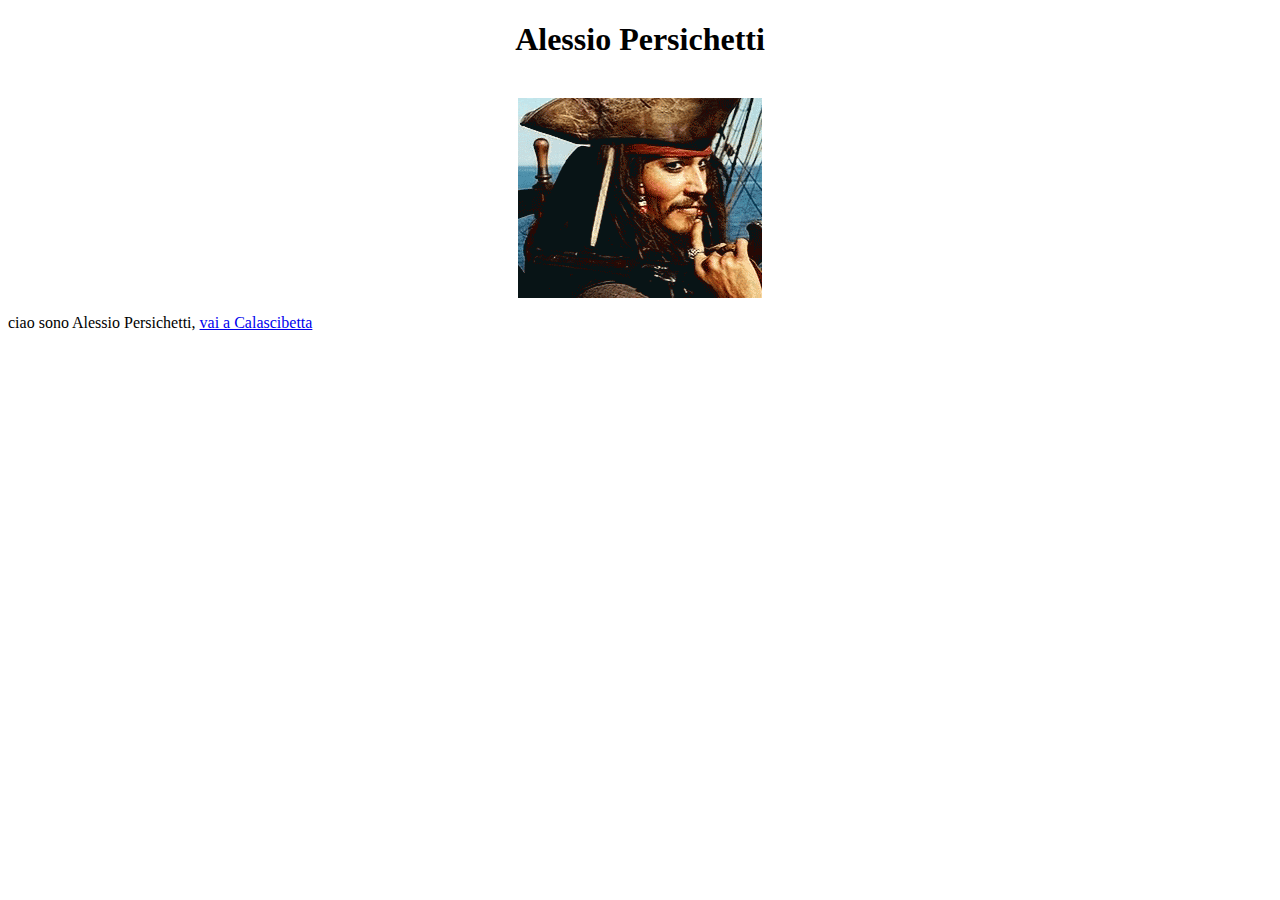
<file: exercise-1/index.html>
<!DOCTYPE html>
<html lang="en">
<head>
    <meta charset="UTF-8">
    <meta http-equiv="X-UA-Compatible" content="IE=edge">
    <meta name="viewport" content="width=device-width, initial-scale=1.0">
    <link rel="stylesheet" href="style.css">
    <title>Prima prova con xammp</title>
</head>
<body>
    <div>
        <h1>Alessio Persichetti</h1> <br>
        <img class="center" src="./assets/jack-sparrow.gif">
        <p>ciao sono Alessio Persichetti, <a href="./pages/second-page.html">vai a Calascibetta</a></p>
    </div>
</body>
</html>
</file>
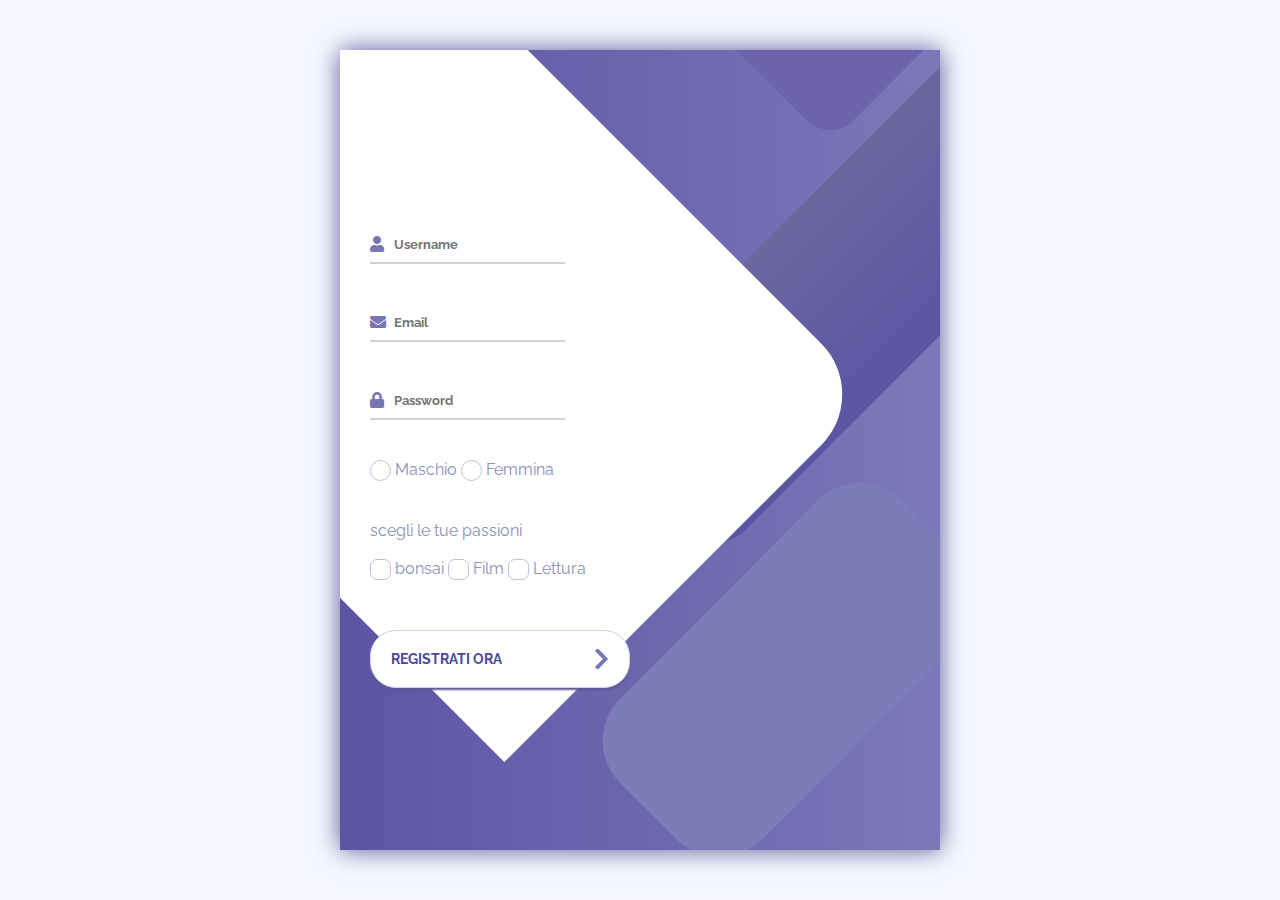
<file: exercise-4/index.html>
<html>
<head>
    <title>Register</title>
    <link rel="stylesheet" href="style.css">
    <link rel="stylesheet" href="//use.fontawesome.com/releases/v5.0.7/css/all.css">
</head>
<body>
    <!-- <div class="box">
        <form action="login.php" method="POST">
            <div class="login-field">
                <i class="login-icon fas fa-user"></i>
                <input type="text" name="user" class="login-input" placeholder="Username">
            </div>
                <p>inserisci l'Email:</p> 
                <input type="text" name="email">
                <p>inserisci il Sesso:</p> 
                
                <input type="radio" name="sesso" value="maschio">Maschio
                <input type="radio" name="sesso" value="femmina">Femmina
                <p>scegli le tue passioni:</p> 
                <input type="checkbox" name="passioni" value="bonsai">bonsai
                <input type="checkbox" name="passioni" value="film">Film
                <input type="checkbox" name="passioni" value="lettura">Lettura
                <br><br>
                <input type="submit" value="registrati">
                <input type="reset" value="annulla">
        </form>
    </div> -->
    <div class="container">
        <div class="screen">
            <div class="screen__content">
                <form class="login" action="login.php" method="POST">
                    <div class="login__field">
                        <i class="login__icon fas fa-user"></i>
                        <input type="text" class="login__input" name="user" placeholder="Username">
                    </div>
                    <div class="login__field">
                        <i class="login__icon fas fa-envelope "></i>
                        <input type="text" class="login__input" name="email" placeholder="Email">
                    </div>
                    <div class="login__field">
                        <i class="login__icon fas fa-lock"></i>
                        <input type="password" class="login__input" name="password" placeholder="Password">
                    </div>
                    <div class="login__field">
                        <input id="r1" type="radio" name="sesso" value="maschio"> Maschio
                        <input id="r1" type="radio" name="sesso" value="femmina"> Femmina	
                    </div>
                    <div class="login__field">
                        <p>scegli le tue passioni</p>
                        <br>
                        <input type="checkbox" name="passioni" value="bonsai"> bonsai
                        <input type="checkbox" name="passioni" value="film"> Film
                        <input type="checkbox" name="passioni" value="lettura"> Lettura	
                    </div>  			
                    <button type="submit" class="button login__submit">
                        <span class="button__text">Registrati ora</span>
                        <i class="button__icon fas fa-chevron-right"></i>
                    </button>
                    
                </form>
            </div>
            <div class="screen__background">
                <span class="screen__background__shape screen__background__shape4"></span>
                <span class="screen__background__shape screen__background__shape3"></span>		
                <span class="screen__background__shape screen__background__shape2"></span>
                <span class="screen__background__shape screen__background__shape1"></span>
            </div>		
        </div>
    </div>
</body>
</html>
</file>
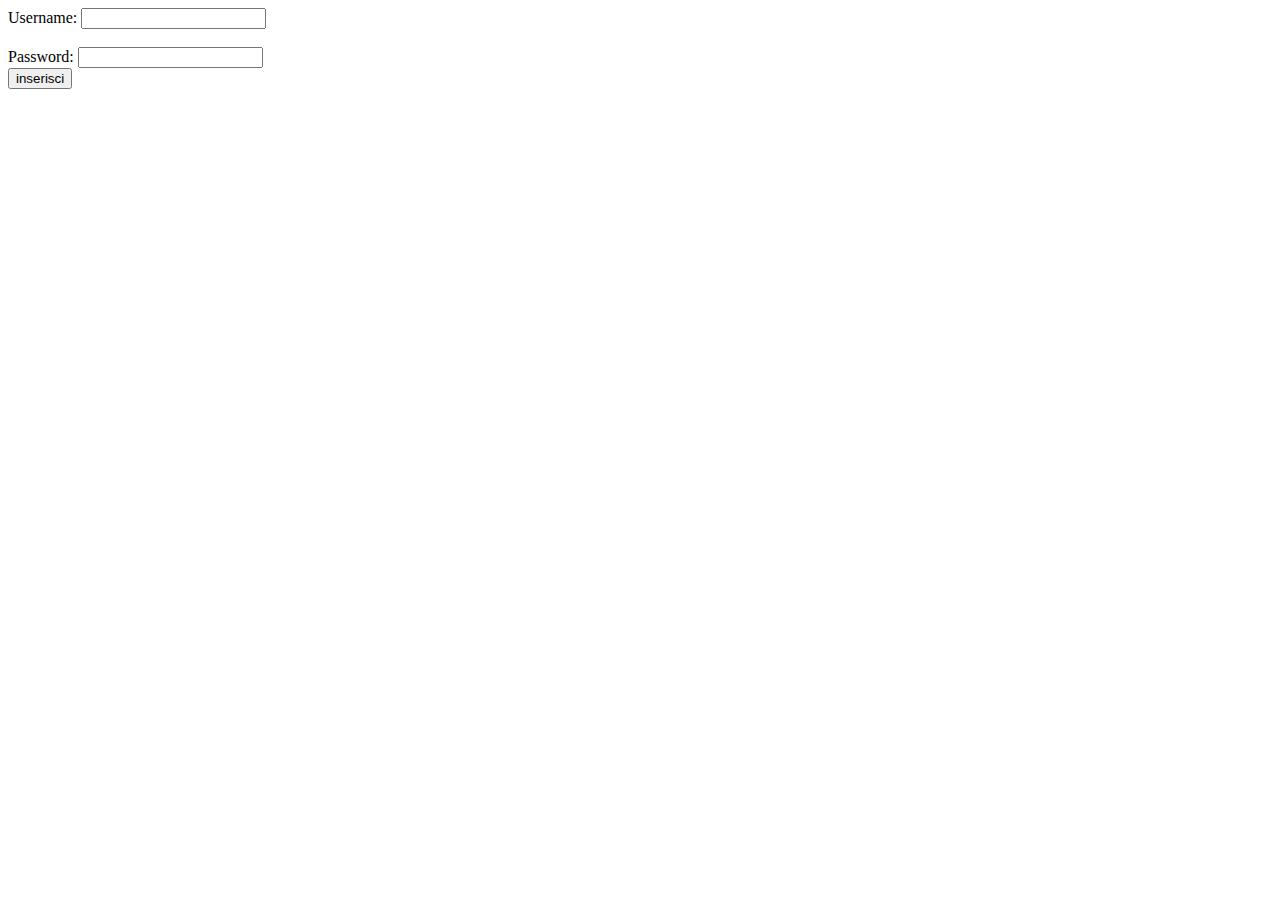
<file: exercise-2/login.html>
<!DOCTYPE html>
<html lang="en">
<head>
    <meta charset="UTF-8">
    <meta http-equiv="X-UA-Compatible" content="IE=edge">
    <meta name="viewport" content="width=device-width, initial-scale=1.0">
    <title>Login Page</title>
</head>

<body>
    <form action="./login.php" method="get">
        Username: <input type="text" name="Username">   <br> <br>
        Password: <input type="text" name="Password">   <br>
        <input type="submit" value="inserisci">
    </form>

</body>
</html>
</file>
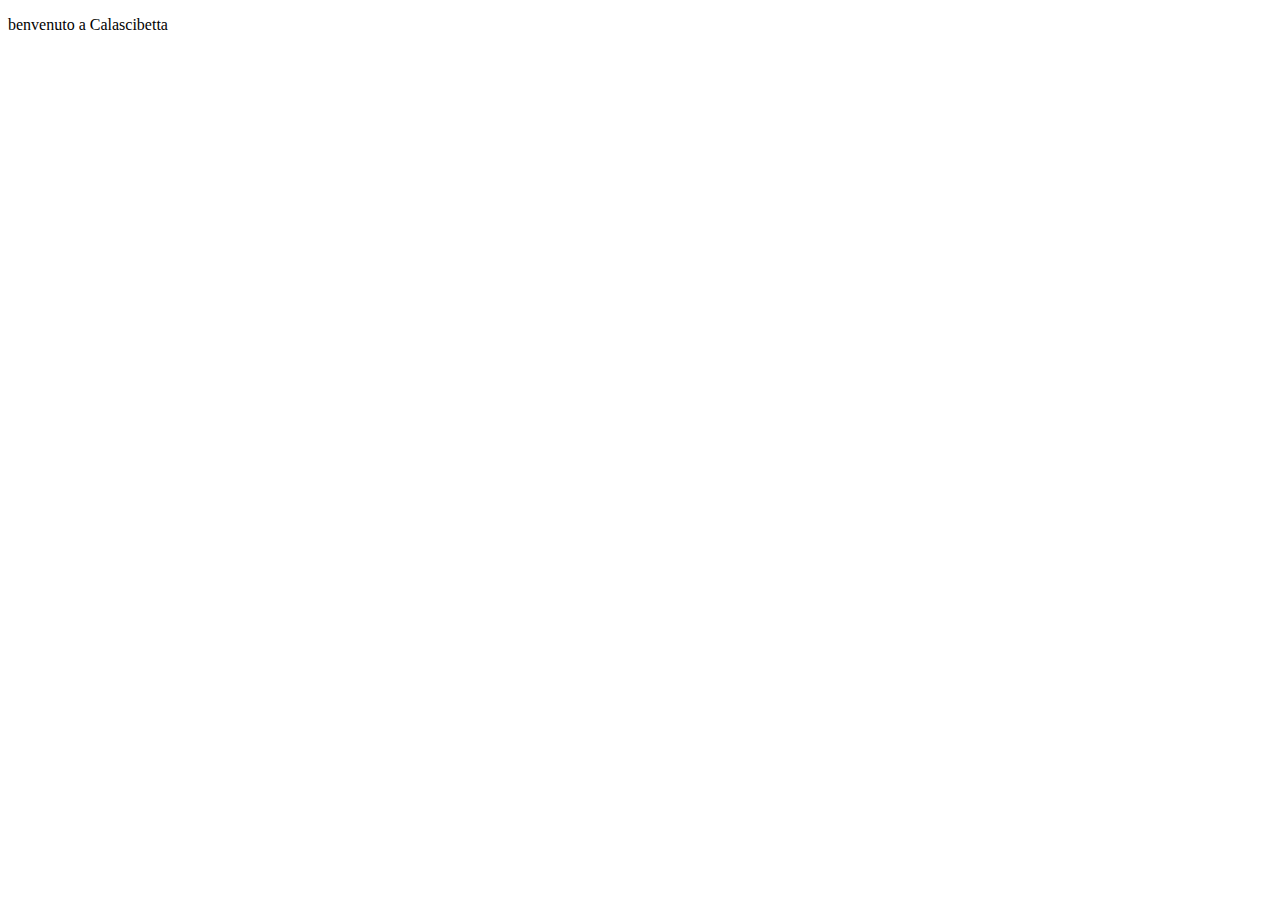
<file: exercise-1/pages/second-page.html>
<!DOCTYPE html>
<html lang="en">
<head>
    <meta charset="UTF-8">
    <meta http-equiv="X-UA-Compatible" content="IE=edge">
    <meta name="viewport" content="width=device-width, initial-scale=1.0">
    <title>Document</title>
</head>
<body>
    <p>benvenuto a Calascibetta</p>
</body>
</html>
</file>
<file: exercise-1/style.css>
h1 {
  text-align: center;
}
.center {
  display: block;
  margin: 0px auto 0px;
}
</file>
<file: exercise-4/style.css>
@import url("https://fonts.googleapis.com/css?family=Raleway:400,700");
* {
  -webkit-box-sizing: border-box;
          box-sizing: border-box;
  margin: 0;
  padding: 0;
  font-family: Raleway, sans-serif;
}

body {
  background: -webkit-gradient(linear, left top, right top, from(#C7C5F4), to(#776BCC));
  background: linear-gradient(90deg, #C7C5F4, #776BCC);
}

.container {
  display: -webkit-box;
  display: -ms-flexbox;
  display: flex;
  -webkit-box-align: center;
      -ms-flex-align: center;
          align-items: center;
  -webkit-box-pack: center;
      -ms-flex-pack: center;
          justify-content: center;
  min-height: 100vh;
}

.screen {
  background: -webkit-gradient(linear, left top, right top, from(#5D54A4), to(#7C78B8));
  background: linear-gradient(90deg, #5D54A4, #7C78B8);
  position: relative;
  height: 800px;
  width: 600px;
  -webkit-box-shadow: 0px 0px 24px #5C5696;
          box-shadow: 0px 0px 24px #5C5696;
}

.screen__content {
  z-index: 1;
  position: relative;
  height: 100%;
}

.screen__background {
  position: absolute;
  top: 0;
  left: 0;
  right: 0;
  bottom: 0;
  z-index: 0;
  -webkit-clip-path: inset(0 0 0 0);
  clip-path: inset(0 0 0 0);
}

.screen__background__shape {
  -webkit-transform: rotate(45deg);
          transform: rotate(45deg);
  position: absolute;
}

.screen__background__shape1 {
  height: 520px;
  width: 900px;
  background: #FFF;
  top: -50px;
  right: 120px;
  border-radius: 0 72px 0 0;
}

.screen__background__shape2 {
  height: 220px;
  width: 220px;
  background: #6C63AC;
  top: -172px;
  right: 0;
  border-radius: 32px;
}

.screen__background__shape3 {
  height: 540px;
  width: 190px;
  background: -webkit-gradient(linear, right top, left top, from(#5D54A4), to(#6A679E));
  background: linear-gradient(270deg, #5D54A4, #6A679E);
  top: -24px;
  right: 0;
  border-radius: 32px;
}

.screen__background__shape4 {
  height: 400px;
  width: 200px;
  background: #7E7BB9;
  top: 420px;
  right: 50px;
  border-radius: 60px;
}

.login {
  width: 320px;
  padding: 30px;
  padding-top: 156px;
}

.login__field {
  padding: 20px 0px;
  position: relative;
}

.login__icon {
  position: absolute;
  top: 30px;
  color: #7875B5;
}

.login__input {
  border: none;
  border-bottom: 2px solid #D1D1D4;
  background: none;
  padding: 10px;
  padding-left: 24px;
  font-weight: 700;
  width: 75%;
  -webkit-transition: .2s;
  transition: .2s;
}

.login__input:active,
.login__input:focus,
.login__input:hover {
  outline: none;
  border-bottom-color: #6A679E;
}

.login__submit {
  background: #fff;
  font-size: 14px;
  margin-top: 30px;
  padding: 16px 20px;
  border-radius: 26px;
  border: 1px solid #D4D3E8;
  text-transform: uppercase;
  font-weight: 700;
  display: -webkit-box;
  display: -ms-flexbox;
  display: flex;
  -webkit-box-align: center;
      -ms-flex-align: center;
          align-items: center;
  width: 100%;
  color: #4C489D;
  -webkit-box-shadow: 0px 2px 2px #5C5696;
          box-shadow: 0px 2px 2px #5C5696;
  cursor: pointer;
  -webkit-transition: .2s;
  transition: .2s;
}

.login__submit:active,
.login__submit:focus,
.login__submit:hover {
  border-color: #6A679E;
  outline: none;
}

.button__icon {
  font-size: 24px;
  margin-left: auto;
  color: #7875B5;
}

.social-login {
  position: absolute;
  height: 140px;
  width: 160px;
  text-align: center;
  bottom: 0px;
  right: 0px;
  color: #fff;
}

.social-icons {
  display: -webkit-box;
  display: -ms-flexbox;
  display: flex;
  -webkit-box-align: center;
      -ms-flex-align: center;
          align-items: center;
  -webkit-box-pack: center;
      -ms-flex-pack: center;
          justify-content: center;
}

.social-login__icon {
  padding: 20px 10px;
  color: #fff;
  text-decoration: none;
  text-shadow: 0px 0px 8px #7875B5;
}

.social-login__icon:hover {
  -webkit-transform: scale(1.5);
          transform: scale(1.5);
}

@supports (-webkit-appearance: none) or (-moz-appearance: none) {
  input[type='checkbox'],
  input[type='radio'] {
    --active: #7875B5;
    --active-inner: #fff;
    --focus: 2px #7875B5;
    --border: #BBC1E1;
    --border-hover: #7875B5;
    --background: #fff;
    --disabled: #F6F8FF;
    --disabled-inner: #E1E6F9;
    -webkit-appearance: none;
    -moz-appearance: none;
    height: 21px;
    outline: none;
    display: inline-block;
    vertical-align: top;
    position: relative;
    margin: 0;
    cursor: pointer;
    border: 1px solid var(--bc, var(--border));
    background: var(--b, var(--background));
    -webkit-transition: background .3s, border-color .3s, -webkit-box-shadow .2s;
    transition: background .3s, border-color .3s, -webkit-box-shadow .2s;
    transition: background .3s, border-color .3s, box-shadow .2s;
    transition: background .3s, border-color .3s, box-shadow .2s, -webkit-box-shadow .2s;
  }
  input[type='checkbox']:after,
  input[type='radio']:after {
    content: '';
    display: block;
    left: 0;
    top: 0;
    position: absolute;
    -webkit-transition: opacity var(--d-o, 0.2s), -webkit-transform var(--d-t, 0.3s) var(--d-t-e, ease);
    transition: opacity var(--d-o, 0.2s), -webkit-transform var(--d-t, 0.3s) var(--d-t-e, ease);
    transition: transform var(--d-t, 0.3s) var(--d-t-e, ease), opacity var(--d-o, 0.2s);
    transition: transform var(--d-t, 0.3s) var(--d-t-e, ease), opacity var(--d-o, 0.2s), -webkit-transform var(--d-t, 0.3s) var(--d-t-e, ease);
  }
  input[type='checkbox']:checked,
  input[type='radio']:checked {
    --b: var(--active);
    --bc: var(--active);
    --d-o: .3s;
    --d-t: .6s;
    --d-t-e: cubic-bezier(.2, .85, .32, 1.2);
  }
  input[type='checkbox']:disabled,
  input[type='radio']:disabled {
    --b: var(--disabled);
    cursor: not-allowed;
    opacity: .9;
  }
  input[type='checkbox']:disabled:checked,
  input[type='radio']:disabled:checked {
    --b: var(--disabled-inner);
    --bc: var(--border);
  }
  input[type='checkbox']:disabled + label,
  input[type='radio']:disabled + label {
    cursor: not-allowed;
  }
  input[type='checkbox']:hover:not(:checked):not(:disabled),
  input[type='radio']:hover:not(:checked):not(:disabled) {
    --bc: var(--border-hover);
  }
  input[type='checkbox']:focus,
  input[type='radio']:focus {
    -webkit-box-shadow: 0 0 0 var(--focus);
            box-shadow: 0 0 0 var(--focus);
  }
  input[type='checkbox']:not(.switch),
  input[type='radio']:not(.switch) {
    width: 21px;
  }
  input[type='checkbox']:not(.switch):after,
  input[type='radio']:not(.switch):after {
    opacity: var(--o, 0);
  }
  input[type='checkbox']:not(.switch):checked,
  input[type='radio']:not(.switch):checked {
    --o: 1;
  }
  input[type='checkbox'] + label,
  input[type='radio'] + label {
    font-size: 14px;
    line-height: 21px;
    display: inline-block;
    vertical-align: top;
    cursor: pointer;
    margin-left: 4px;
  }
  input[type='checkbox']:not(.switch) {
    border-radius: 7px;
  }
  input[type='checkbox']:not(.switch):after {
    width: 5px;
    height: 9px;
    border: 2px solid var(--active-inner);
    border-top: 0;
    border-left: 0;
    left: 7px;
    top: 4px;
    -webkit-transform: rotate(var(--r, 20deg));
            transform: rotate(var(--r, 20deg));
  }
  input[type='checkbox']:not(.switch):checked {
    --r: 43deg;
  }
  input[type='checkbox'].switch {
    width: 38px;
    border-radius: 11px;
  }
  input[type='checkbox'].switch:after {
    left: 2px;
    top: 2px;
    border-radius: 50%;
    width: 15px;
    height: 15px;
    background: var(--ab, var(--border));
    -webkit-transform: translateX(var(--x, 0));
            transform: translateX(var(--x, 0));
  }
  input[type='checkbox'].switch:checked {
    --ab: var(--active-inner);
    --x: 17px;
  }
  input[type='checkbox'].switch:disabled:not(:checked):after {
    opacity: .6;
  }
  input[type='radio'] {
    border-radius: 50%;
  }
  input[type='radio']:after {
    width: 19px;
    height: 19px;
    border-radius: 50%;
    background: var(--active-inner);
    opacity: 0;
    -webkit-transform: scale(var(--s, 0.7));
            transform: scale(var(--s, 0.7));
  }
  input[type='radio']:checked {
    --s: .5;
  }
}

ul {
  margin: 12px;
  padding: 0;
  list-style: none;
  width: 100%;
  max-width: 320px;
}

ul li {
  margin: 16px 0;
  position: relative;
}

html {
  -webkit-box-sizing: border-box;
          box-sizing: border-box;
}

* {
  -webkit-box-sizing: inherit;
          box-sizing: inherit;
}

*:before, *:after {
  -webkit-box-sizing: inherit;
          box-sizing: inherit;
}

body {
  min-height: 100vh;
  font-family: 'Inter', Arial, sans-serif;
  color: #8A91B4;
  display: -webkit-box;
  display: -ms-flexbox;
  display: flex;
  -webkit-box-pack: center;
      -ms-flex-pack: center;
          justify-content: center;
  -webkit-box-align: center;
      -ms-flex-align: center;
          align-items: center;
  background: #F6F8FF;
}

@media (max-width: 800px) {
  body {
    -webkit-box-orient: vertical;
    -webkit-box-direction: normal;
        -ms-flex-direction: column;
            flex-direction: column;
  }
}
/*# sourceMappingURL=style.css.map */
</file>
